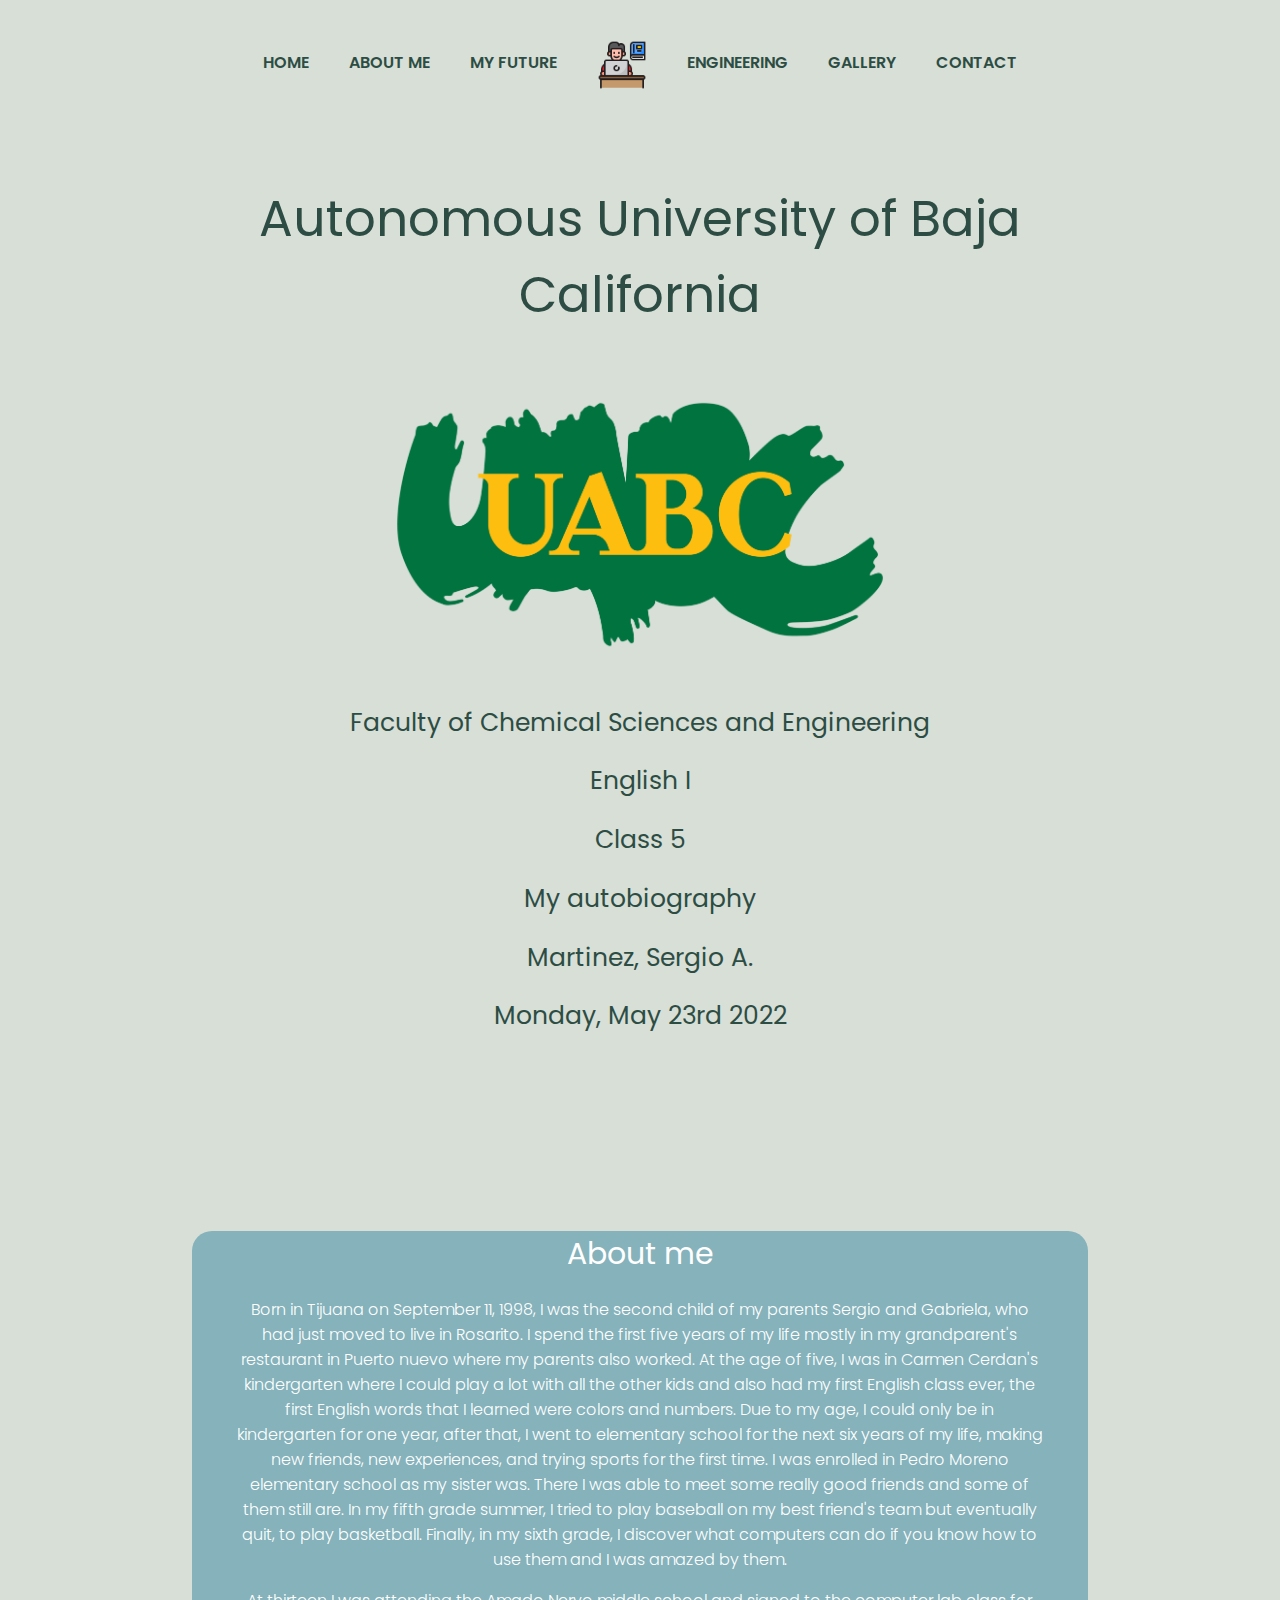
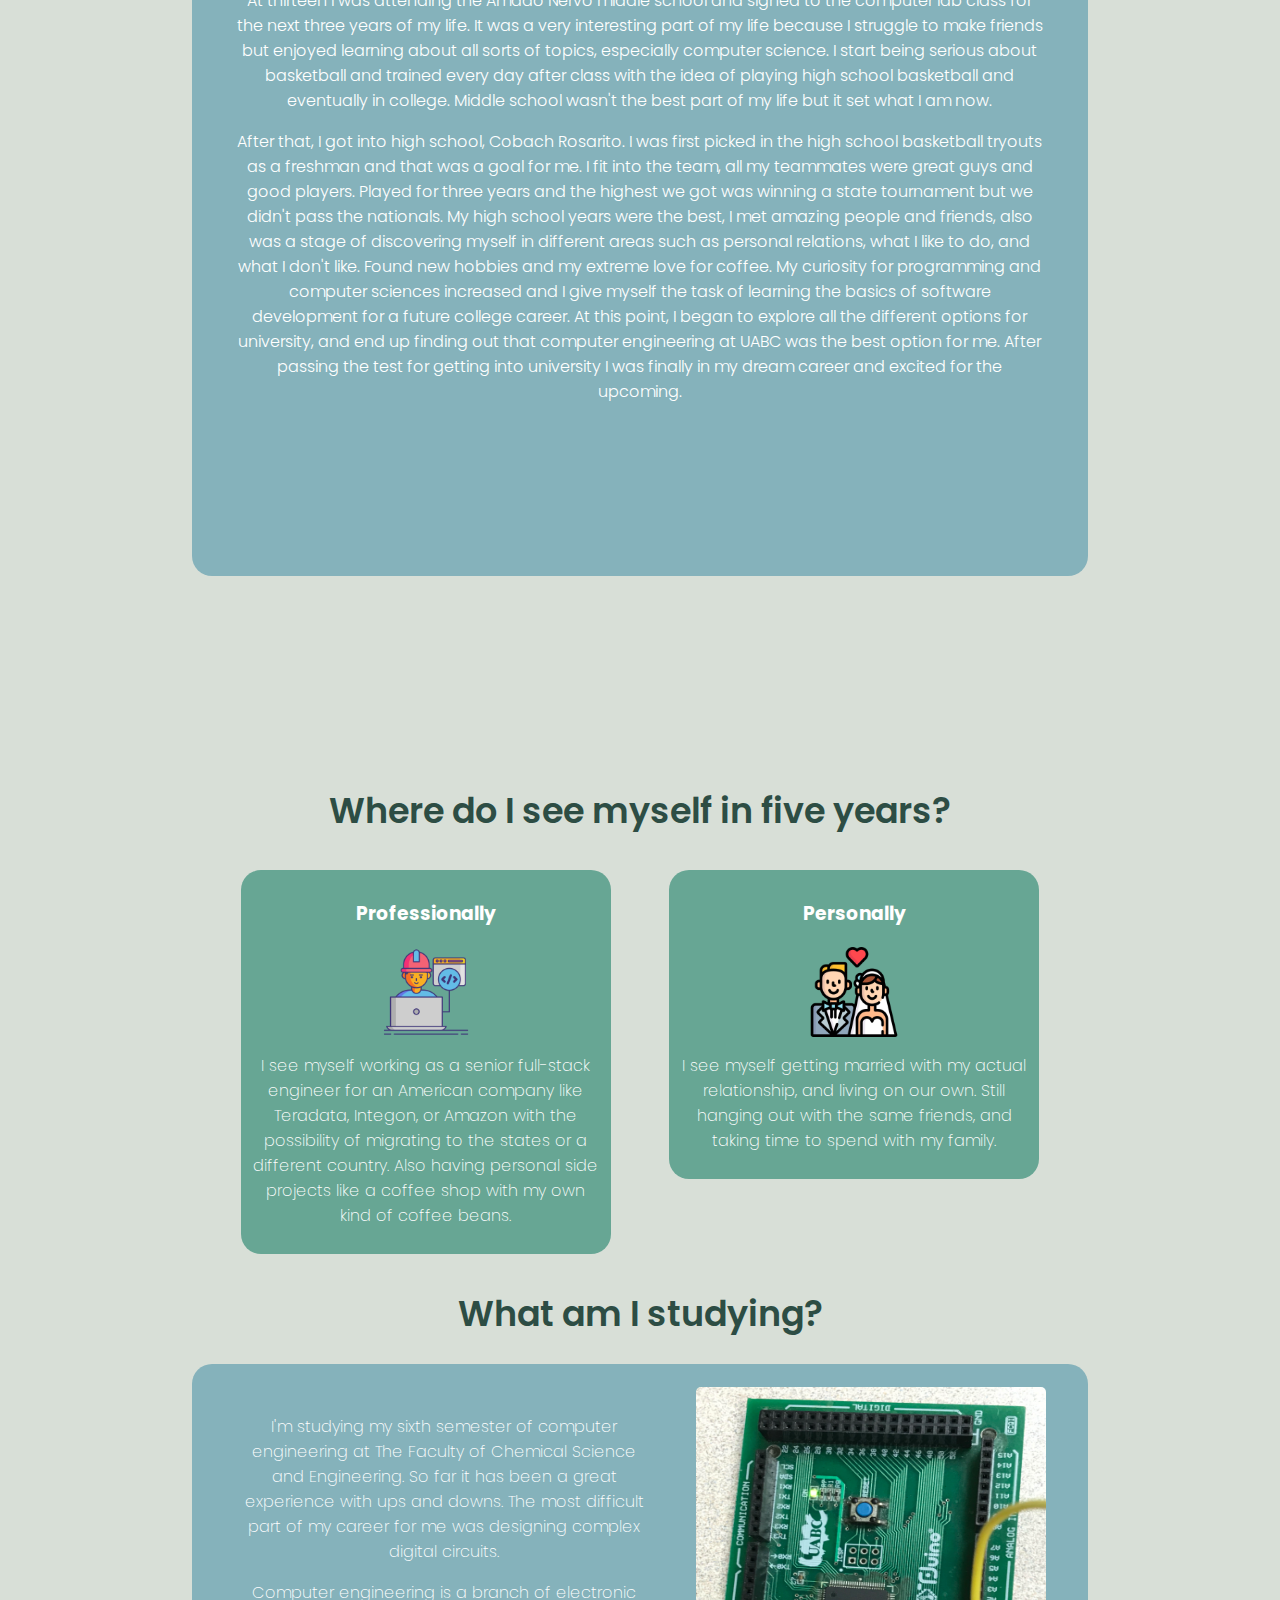
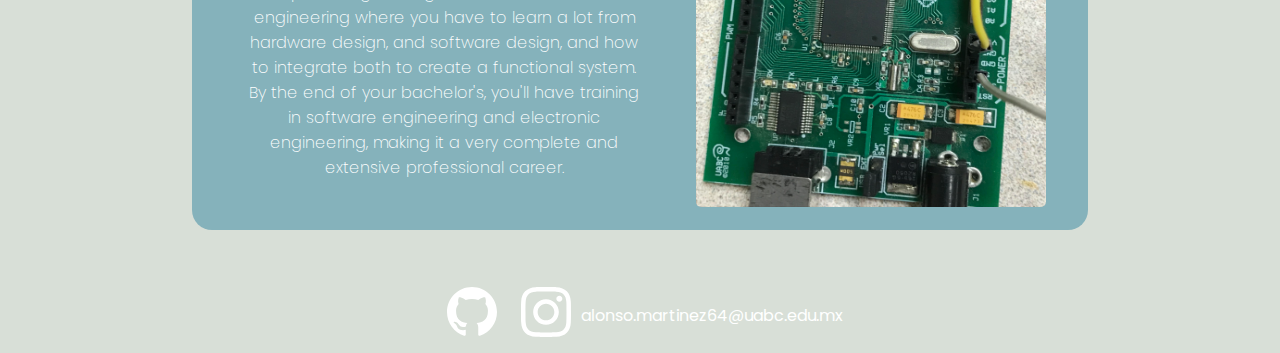
<file: index.html>
<html>
<head>
    <meta charset="UTF-8">
    <title>My english class blog</title>
    <link rel="stylesheet" href="style.css">
    <link rel="preconnect" href="https://fonts.googleapis.com">
    <link rel="preconnect" href="https://fonts.gstatic.com" crossorigin>
    <link href="https://fonts.googleapis.com/css2?family=Poppins:wght@400;600;800&display=swap" rel="stylesheet">

</head>

<body>
    <div class="nav">
        <ul>
            <li><a href="#HOME">HOME</a></li>
            <li><a href="#ABOUT">ABOUT ME</a></li>
            <li><a href="#MY-FUTURE">MY FUTURE</a></li>
            <li>
                <img class="logo" src="images/estudiar.png" alt="logo" />
            </li>
            
            <li><a href="#CAREER">ENGINEERING</a></li>
            <li><a href="gallery.html">GALLERY</a></li>
            <li><a href="#CONTACT">CONTACT</a></li>
        </ul>
    </div>
    <section class="home-section" id="HOME">
        <h1 class="University-title">Autonomous University of Baja California</h1>
        <img class="uabc-logo" src="images/uabc-y.png" alt="" />
        <h2>Faculty of Chemical Sciences and Engineering</h2>
        <h2>English I</h2>
        <h2>Class 5</h2>
        <h2>My autobiography</h2>
        <h2>Martinez, Sergio A.</h2>
        <h2>Monday, May 23rd 2022</h2>
    </section>
    <section class="about-section" id="ABOUT">
        <div class="background"></div>
        <h3 class="bio-title">About me</h3> 
        <div class="bio-panel">
            <p>Born in Tijuana on September 11, 1998, 
                I was the second child of my parents Sergio and Gabriela, 
                who had just moved to live in Rosarito. 
                I spend the first five years of my life mostly 
                in my grandparent's restaurant in Puerto nuevo where my 
                parents also worked. At the age of five, I was in Carmen Cerdan's 
                kindergarten where I could play a lot with all the other kids and 
                also had my first English class ever, the first English words that 
                I learned were colors and numbers. Due to my age, I could only be in 
                kindergarten for one year, after that, I went to elementary school for 
                the next six years of my life, making new friends, new experiences, and 
                trying sports for the first time. I was enrolled in Pedro Moreno elementary 
                school as my sister was. There I was able to meet some really good friends and 
                some of them still are. In my fifth grade summer, I tried to play baseball on 
                my best friend's team but eventually quit, to play basketball. Finally, in my sixth grade, I 
                discover what computers can do if you know how to use them and I was amazed by them. 
            <p>
                At thirteen I was attending the Amado Nervo middle 
                school and signed to the computer lab class for the next 
                three years of my life. It was a very interesting part of my life 
                because I struggle to make friends but enjoyed learning about all sorts of topics, 
                especially computer science. I start being serious about basketball and trained 
                every day after class with the idea of playing high school basketball and eventually 
                in college. Middle school wasn't the best part of my life but it set what I am now.
            </p>    
                <p>
                After that, I got into high school, Cobach Rosarito. 
                I was first picked in the high school basketball tryouts 
                as a freshman and that was a goal for me. I fit into the team, 
                all my teammates were great guys and good players. Played for three 
                years and the highest we got was winning a state tournament but we didn't 
                pass the nationals. My high school years were the best, I met amazing people 
                and friends, also was a stage of discovering myself in different areas such as 
                personal relations, what I like to do, and what I don't like. Found new hobbies 
                and my extreme love for coffee. My curiosity for programming and computer sciences 
                increased and I give myself the task of learning the basics of software development 
                for a future college career. At this point, I began to explore all the different options 
                for university, and end up finding out that computer engineering at UABC was the best 
                option for me. 
            
                After passing the test for getting into university 
                I was finally in my dream career and excited for the upcoming.  
            </p>
        </p>
        </div>
    </section>
    <section class="career-section" id="MY-FUTURE">
        <h1 class="my-future-tittle">Where do I see myself in five years?</h1>
        <div class="career-container">
            <div class="column-box">
                <h3>Professionally</h3>
                <img class="logo-card"src="images/ingeniero.png" alt="Engineering-pic">   
                <p>I see myself working as a senior 
                    full-stack engineer for an American 
                    company like Teradata, Integon, or 
                    Amazon with the possibility of migrating 
                    to the states or a different country. 
                    Also having personal side projects like a coffee shop with 
                    my own kind of coffee beans.</p>
            </div>
            <div class="column-box">
                <h3>Personally</h3>
                <img class="logo-card"src="images/wedding.png" alt="Engineering-pic">   
                <p>I see myself getting married with my actual 
                   relationship, and living on our own. 
                   Still hanging out with the same friends, 
                   and taking time to spend with my family.</p>
            </div>
            </div>
            <h1 class="my-future-tittle">What am I studying?</h1>
            <div class="computer-background"  id="CAREER">
            <div class="computer-box">
                <p>I'm studying my sixth semester 
                    of computer engineering at The Faculty 
                    of Chemical Science and Engineering. So far it 
                    has been a great experience with ups and downs. 
                    The most difficult part of my career 
                    for me was designing complex digital circuits.</p>
                <p>
                Computer engineering is a branch 
                of electronic engineering where you have 
                to learn a lot from hardware design, and software 
                design, and how to integrate both to create a 
                functional system. By the end of your bachelor's, 
                you'll have training in software engineering and 
                electronic engineering, making it a very complete and 
                extensive professional career.</p>
            </div>
            <img class = "TjuinoIMG" src="images/tjuino.jpeg" alt="Tjuino">
            </div>
        </div>
    </section>
    <footer>
        <div class="socials" id="CONTACT">
            <div>
                <a href="https://github.com/SergioAmartinez11" class="social">
                <svg xmlns="http://www.w3.org/2000/svg" fill="white" width="50" height="50" viewBox="0 0 24 24"><path d="M12 0c-6.626 0-12 5.373-12 12 0 5.302 3.438 9.8 8.207 11.387.599.111.793-.261.793-.577v-2.234c-3.338.726-4.033-1.416-4.033-1.416-.546-1.387-1.333-1.756-1.333-1.756-1.089-.745.083-.729.083-.729 1.205.084 1.839 1.237 1.839 1.237 1.07 1.834 2.807 1.304 3.492.997.107-.775.418-1.305.762-1.604-2.665-.305-5.467-1.334-5.467-5.931 0-1.311.469-2.381 1.236-3.221-.124-.303-.535-1.524.117-3.176 0 0 1.008-.322 3.301 1.23.957-.266 1.983-.399 3.003-.404 1.02.005 2.047.138 3.006.404 2.291-1.552 3.297-1.23 3.297-1.23.653 1.653.242 2.874.118 3.176.77.84 1.235 1.911 1.235 3.221 0 4.609-2.807 5.624-5.479 5.921.43.372.823 1.102.823 2.222v3.293c0 .319.192.694.801.576 4.765-1.589 8.199-6.086 8.199-11.386 0-6.627-5.373-12-12-12z"/></svg>
                </a>
                <a href="https://www.instagram.com/_seralmar/?utm_medium=copy_link" class="social">
                <svg xmlns="http://www.w3.org/2000/svg" fill="white" width="50" height="50" viewBox="0 0 24 24"><path d="M12 2.163c3.204 0 3.584.012 4.85.07 3.252.148 4.771 1.691 4.919 4.919.058 1.265.069 1.645.069 4.849 0 3.205-.012 3.584-.069 4.849-.149 3.225-1.664 4.771-4.919 4.919-1.266.058-1.644.07-4.85.07-3.204 0-3.584-.012-4.849-.07-3.26-.149-4.771-1.699-4.919-4.92-.058-1.265-.07-1.644-.07-4.849 0-3.204.013-3.583.07-4.849.149-3.227 1.664-4.771 4.919-4.919 1.266-.057 1.645-.069 4.849-.069zm0-2.163c-3.259 0-3.667.014-4.947.072-4.358.2-6.78 2.618-6.98 6.98-.059 1.281-.073 1.689-.073 4.948 0 3.259.014 3.668.072 4.948.2 4.358 2.618 6.78 6.98 6.98 1.281.058 1.689.072 4.948.072 3.259 0 3.668-.014 4.948-.072 4.354-.2 6.782-2.618 6.979-6.98.059-1.28.073-1.689.073-4.948 0-3.259-.014-3.667-.072-4.947-.196-4.354-2.617-6.78-6.979-6.98-1.281-.059-1.69-.073-4.949-.073zm0 5.838c-3.403 0-6.162 2.759-6.162 6.162s2.759 6.163 6.162 6.163 6.162-2.759 6.162-6.163c0-3.403-2.759-6.162-6.162-6.162zm0 10.162c-2.209 0-4-1.79-4-4 0-2.209 1.791-4 4-4s4 1.791 4 4c0 2.21-1.791 4-4 4zm6.406-11.845c-.796 0-1.441.645-1.441 1.44s.645 1.44 1.441 1.44c.795 0 1.439-.645 1.439-1.44s-.644-1.44-1.439-1.44z"/></svg>
                </a>
            </div>
        </div>
        <div class="contact">alonso.martinez64@uabc.edu.mx</div>

    </footer>
</body>

</html>
</file>
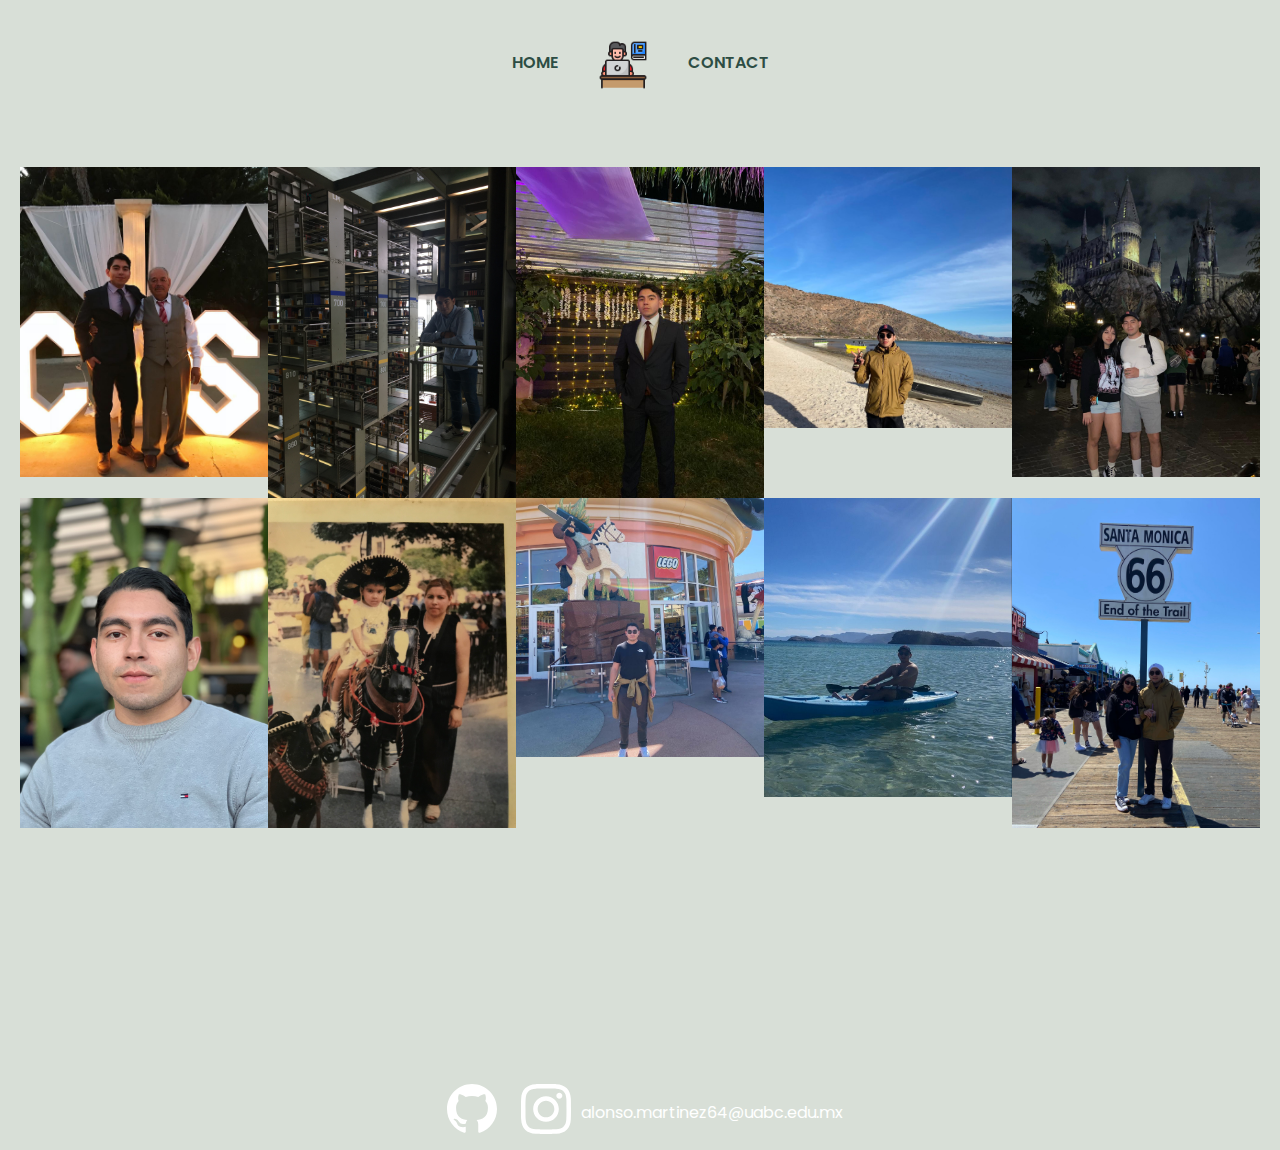
<file: gallery.html>
<html>
    <head>
        <meta charset="UTF-8">
        <title>Gallery</title>
        <link rel="stylesheet" href="style.css">
        <link rel="preconnect" href="https://fonts.googleapis.com">
        <link rel="preconnect" href="https://fonts.gstatic.com" crossorigin>
        <link href="https://fonts.googleapis.com/css2?family=Poppins:wght@400;600;800&display=swap" rel="stylesheet">
    </head>
    <div class="nav">
        <ul>
            <li><a href="index.html">HOME</a></li>
            <li>
                <img class="logo" src="images/estudiar.png" alt="logo" />
            </li>
            <li><a href="#socials">CONTACT</a> </li>
        </ul>
    </div>
    
    <body class="body-gallery">
        <div class="gallery-section">
            <div class ="row">
                <div class = "container">
                    <img src="images/cs.jpeg" alt="foto"/>
                    <div class="card">
                        <div class="text">My grandfather and I.</div>     
                    </div>
                </div>
                <div class = "container">
                    <img src="images/vasconselos.JPG" alt="foto"/>
                    <div class="card">
                        <div class="text">Vasconselos library. CDMX.</div>     
                    </div>
                </div>
                <div class = "container">
                    <img src="images/foto_1.JPG" alt="foto"/>
                    <div class="card">
                        <div class="text">A wedding.</div>     
                    </div>
                </div>
                <div class = "container">
                    <img src="images/foto_2.jpg" alt="foto"/>
                    <div class="card">
                        <div class="text">Mulege.</div>     
                    </div>
                </div>
                <div class = "container">
                    <img src="images/foto_3.JPG" alt="foto"/>
                    <div class="card">
                        <div class="text">My girlfriend and I at Hogwarts.</div>     
                    </div>
                </div>
            </div>
            <div class ="row">
                <div class = "container">
                    <img src="images/fotoPersonal.jpeg" alt="foto"/>
                    <div class="card">
                        <div class="text">Just me.</div>     
                    </div>
                </div>
                <div class = "container">
                    <img src="images/fotoSombrero.jpeg" alt="foto"/>
                    <div class="card">
                        <div class="text">My mother and I in Guadalajara.</div>     
                    </div>
                </div>
                <div class = "container">
                    <img src="images/lego.JPG" alt="foto"/>
                    <div class="card">
                        <div class="text">Weird pose.</div>     
                    </div>
                </div>
                <div class = "container">
                    <img src="images/kayak.jpg" alt="foto"/>
                    <div class="card">
                        <div class="text">Doing some kayak.</div>     
                    </div>
                </div>
                <div class = "container">
                    <img src="images/LA.JPG" alt="foto"/>
                    <div class="card">
                        <div class="text">Los Angeles.</div>     
                    </div>
                </div>
            </div>
        </div>
        <footer>
            <div class="socials" ID="socials">
                <div>
                    <a href="https://github.com/SergioAmartinez11" class="social">
                    <svg xmlns="http://www.w3.org/2000/svg" fill="white" width="50" height="50" viewBox="0 0 24 24"><path d="M12 0c-6.626 0-12 5.373-12 12 0 5.302 3.438 9.8 8.207 11.387.599.111.793-.261.793-.577v-2.234c-3.338.726-4.033-1.416-4.033-1.416-.546-1.387-1.333-1.756-1.333-1.756-1.089-.745.083-.729.083-.729 1.205.084 1.839 1.237 1.839 1.237 1.07 1.834 2.807 1.304 3.492.997.107-.775.418-1.305.762-1.604-2.665-.305-5.467-1.334-5.467-5.931 0-1.311.469-2.381 1.236-3.221-.124-.303-.535-1.524.117-3.176 0 0 1.008-.322 3.301 1.23.957-.266 1.983-.399 3.003-.404 1.02.005 2.047.138 3.006.404 2.291-1.552 3.297-1.23 3.297-1.23.653 1.653.242 2.874.118 3.176.77.84 1.235 1.911 1.235 3.221 0 4.609-2.807 5.624-5.479 5.921.43.372.823 1.102.823 2.222v3.293c0 .319.192.694.801.576 4.765-1.589 8.199-6.086 8.199-11.386 0-6.627-5.373-12-12-12z"/></svg>
                    </a>
                    <a href="https://www.instagram.com/_seralmar/?utm_medium=copy_link" class="social">
                    <svg xmlns="http://www.w3.org/2000/svg" fill="white" width="50" height="50" viewBox="0 0 24 24"><path d="M12 2.163c3.204 0 3.584.012 4.85.07 3.252.148 4.771 1.691 4.919 4.919.058 1.265.069 1.645.069 4.849 0 3.205-.012 3.584-.069 4.849-.149 3.225-1.664 4.771-4.919 4.919-1.266.058-1.644.07-4.85.07-3.204 0-3.584-.012-4.849-.07-3.26-.149-4.771-1.699-4.919-4.92-.058-1.265-.07-1.644-.07-4.849 0-3.204.013-3.583.07-4.849.149-3.227 1.664-4.771 4.919-4.919 1.266-.057 1.645-.069 4.849-.069zm0-2.163c-3.259 0-3.667.014-4.947.072-4.358.2-6.78 2.618-6.98 6.98-.059 1.281-.073 1.689-.073 4.948 0 3.259.014 3.668.072 4.948.2 4.358 2.618 6.78 6.98 6.98 1.281.058 1.689.072 4.948.072 3.259 0 3.668-.014 4.948-.072 4.354-.2 6.782-2.618 6.979-6.98.059-1.28.073-1.689.073-4.948 0-3.259-.014-3.667-.072-4.947-.196-4.354-2.617-6.78-6.979-6.98-1.281-.059-1.69-.073-4.949-.073zm0 5.838c-3.403 0-6.162 2.759-6.162 6.162s2.759 6.163 6.162 6.163 6.162-2.759 6.162-6.163c0-3.403-2.759-6.162-6.162-6.162zm0 10.162c-2.209 0-4-1.79-4-4 0-2.209 1.791-4 4-4s4 1.791 4 4c0 2.21-1.791 4-4 4zm6.406-11.845c-.796 0-1.441.645-1.441 1.44s.645 1.44 1.441 1.44c.795 0 1.439-.645 1.439-1.44s-.644-1.44-1.439-1.44z"/></svg>
                    </a>
                </div>
            </div>
            <div class="contact">alonso.martinez64@uabc.edu.mx</div>

        </footer>


    </body>
</html>
</file>
<file: style.css>
body{
    background-color: #d8dfd7;
    margin: 0;
    font-family: 'Poppins', sans-serif;
}

section{
    width: 70%;
    height: 1050px;
    position: relative;
    margin: auto;
}

.gallery-section{
    padding: 20px;
    height: 900px;
}
.card{
    background-color: #85B2BB;
    transition: 2s ease;
    opacity: 0;
    position: absolute;
    top: 70%;
    left: 50%;
    right: 50%;
    width: 50%;
    text-align: center;
    transform: translate(-50%, -50%);


}

.container:hover .card{
    opacity: 0.75;
}

.text{
    color: #2d4d44; 
    font-size: 15px;
    /*padding: 16px 32px;*/
    text-align: center;

}
.row{
    display: flex;
}

.container{
    width: 20%;
    position: relative;
}

.row .container:focus,
.row .container:hover{
    transform: scale(1.5);
    z-index: 1;
}

.container img{
    width: 100%;
    opacity: 1;
    height: auto;
    transition: .3 ease-in-out;
}
.home-section{
    
    align-items: center;
    justify-content: center;
    
}


.background{
    position: absolute;
    height: 90%;
    width: 100%;
    background-color:#85B2BB;
    border-radius: 20px;
    align-items: center;
    align-content: center;
    margin: auto;

}
.computer-background{
    display: flex;
    height: 600px;
    width: 100%;
    background-color:#85B2BB;
    border-radius: 20px;
    margin: auto;
    justify-content: space-evenly;
    align-items: center;

}
.TjuinoIMG{
    width: 350px;
    height: 90%;
    display: flex;
    border-radius: 5px;
}

.about-section{
    display: flex;
}
.career-section{
    display: flex;
    flex-direction: column;
    text-align: center;
    padding: 80px;
    
}

.wrapper{
    width: 1000px;
    margin: 100px auto;
}

.career-container{
    display: flex;
    justify-content: space-evenly;
    
}
.column-box{
    width: 350px;
    height: fit-content;
    /*box-shadow: 5px 5px 20px #4e8576;*/
    margin: 10px;
    background-color: #67a694;
    border-radius: 20px;
    color: white;
    font-weight: 200;
    padding: 10px;
}

.computer-box{
    width: 400px;
    height: auto;
    margin: 10px;
    color: white;
    font-weight: 200;
    
}

.nav{
    display: flex;
    justify-content: center;
    padding: 10px;
    font-weight: 600;
    position: relative;
    margin: auto;
    left: 0;
    right: 0;
    top: 0;
    bottom: 0;
    margin: 0 ;
    
}

li{
    list-style: none;
    padding: 20px;
    justify-content: center;
}

.uabc-logo{
    width: 600px;
    display: flex;
    position: relative;
    margin: auto;
    left: 0;
    right: 0;
    top: 0;
    bottom: 0;
    
}

.logo-card{
    width: 90px;
    
}

ul{
    position: relative;
    margin: auto;
    padding: 20px;
    left: 0;
    right: 0;
    top: 0;
    bottom: 0;
    display: flex;
    justify-content: center;
}

.logo{
    width: 50px;
    margin-top: -10px;
}

a{
    text-decoration: none;
    color: #2d4d44;
}
h1{
    text-align: center;
    font-weight: 400;
    font-size: 50px;
    color: #2d4d44;
}
.my-future-tittle{
    font-weight: 600;
    font-size: 35px;
    color: #2d4d44;
}

h2{
    text-align: center;
    font-weight: 400;
    font-size: 25px;
    color: #2d4d44;
}

footer{
    display: flex;
    bottom: 0;
    width: 100%;
    left: 0;
    right: 0;
    color: white;
    text-align: center;
    align-items: center;
    justify-content: center;
    height: 50px;
}
.bio-title{
    justify-content: center;
    text-align: center;
    position: absolute;
    margin: auto;
    left: 0;
    right: 0;
    color: white;
    font-weight: 400;
    font-size: 30px;
}

.social{
    padding: 10px;
}
.bio-panel{

    top: 50px;
    position: absolute;
    margin: auto;
    left: 0;
    right: 0;
    width: 90%;
    height: 700px;
    text-align: center;  /*cambiar si se div*/
    z-index: 1;
    color: white;
    font-weight: 300;   

}
</file>
